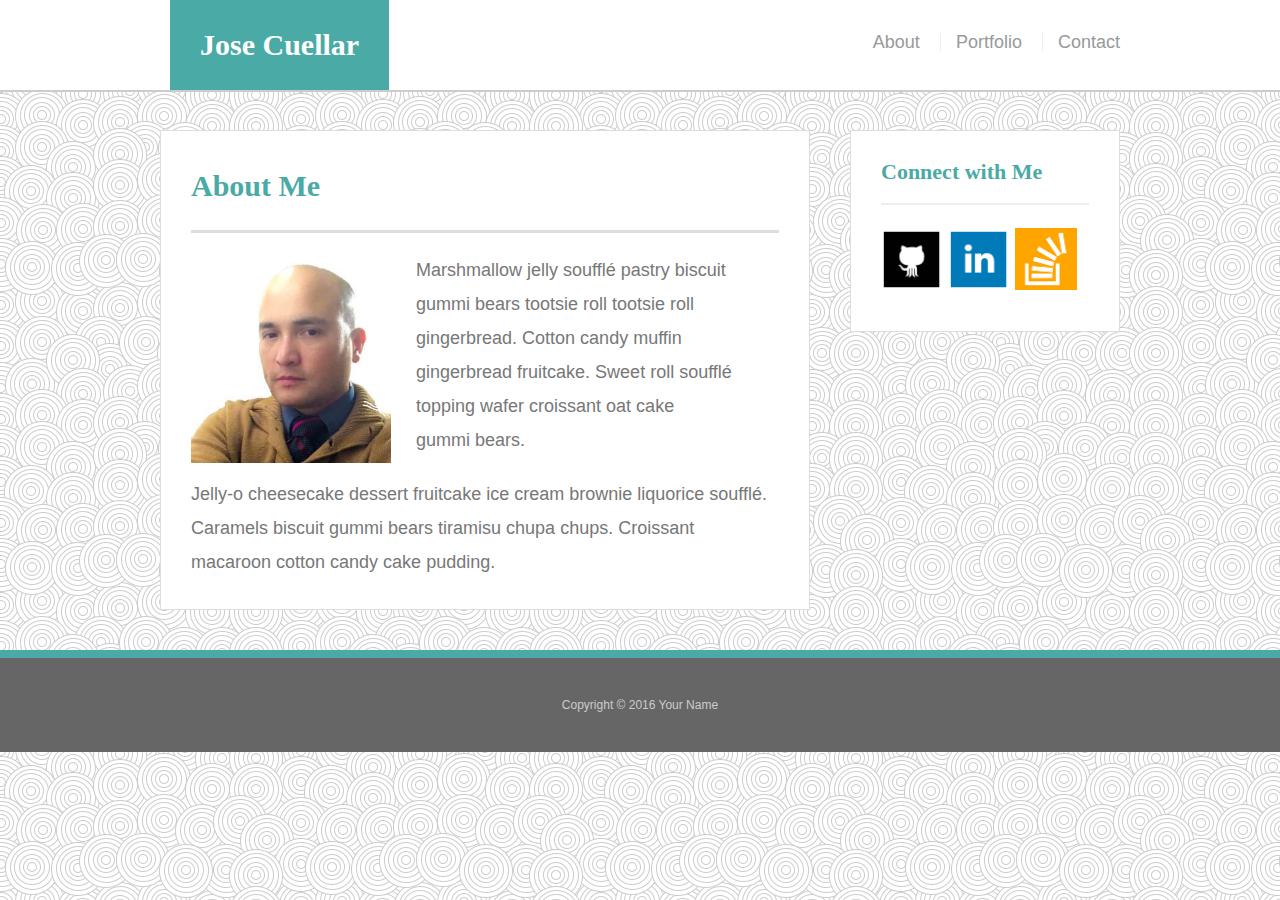
<file: index.html>
<!doctype html>
<html lang="en-us">

<head>
  <meta charset="UTF-8">
  <title>About | Jose Cuellar</title>
 <!-- Viewport Inclusion -->
  <meta name="viewport" content="width=device-width, initial-scale=1">
  <!-- Viewport Inclusion -->
  
  <link rel="stylesheet" type="text/css" href="assets/css/reset.css">
  <link rel="stylesheet" type="text/css" href="assets/css/style.css">
</head>

<body>

  <header id="masthead">
    <div class="container">
      <a href="index.html" id="logo">Jose Cuellar</a>
      <nav>
        <a href="index.html">About</a>
        <a href="portfolio.html">Portfolio</a>
        <a href="contact.html">Contact</a>
      </nav>
    </div>
  </header>

  <div id="main-container" class="container">
    <section class="main-section">
      <h1>About Me</h1>

      <img src="assets\images\1.jpg" class="auth-image" alt="Jose Cuellar">

      <p>Marshmallow jelly souffl&eacute; pastry biscuit gummi bears tootsie roll tootsie roll gingerbread. Cotton candy muffin gingerbread fruitcake. Sweet roll souffl&eacute; topping wafer croissant oat cake gummi&nbsp;bears.</p>

      <p>Jelly-o cheesecake dessert fruitcake ice cream brownie liquorice souffl&eacute;. Caramels biscuit gummi bears tiramisu chupa chups. Croissant macaroon cotton candy cake pudding.</p>

    </section>

    <section class="sidebar">
      <div id="connect">
        <h2>Connect with Me</h2>

        <a href="https://github.com/Abnossis"><img src="assets/images/github.png" class="social" alt="GitHub" /></a>
        <a href="https://www.linkedin.com/in/jose-cuellar-753b47131/"><img src="assets/images/in.png" class="social" alt="LinkedIn" /></a>
        <a href="http://stackoverflow.com/users/7945258/jose-cuellar"><img src="assets/images/stackoverflow.png" class="social" alt="Stack Overflow" /></a>
      </div>
    </section>
  </div>

  <footer>
    <div class="container2">
      Copyright &copy; 2016 Your Name
    </div>
  </footer>
</body>

</html>
</file>
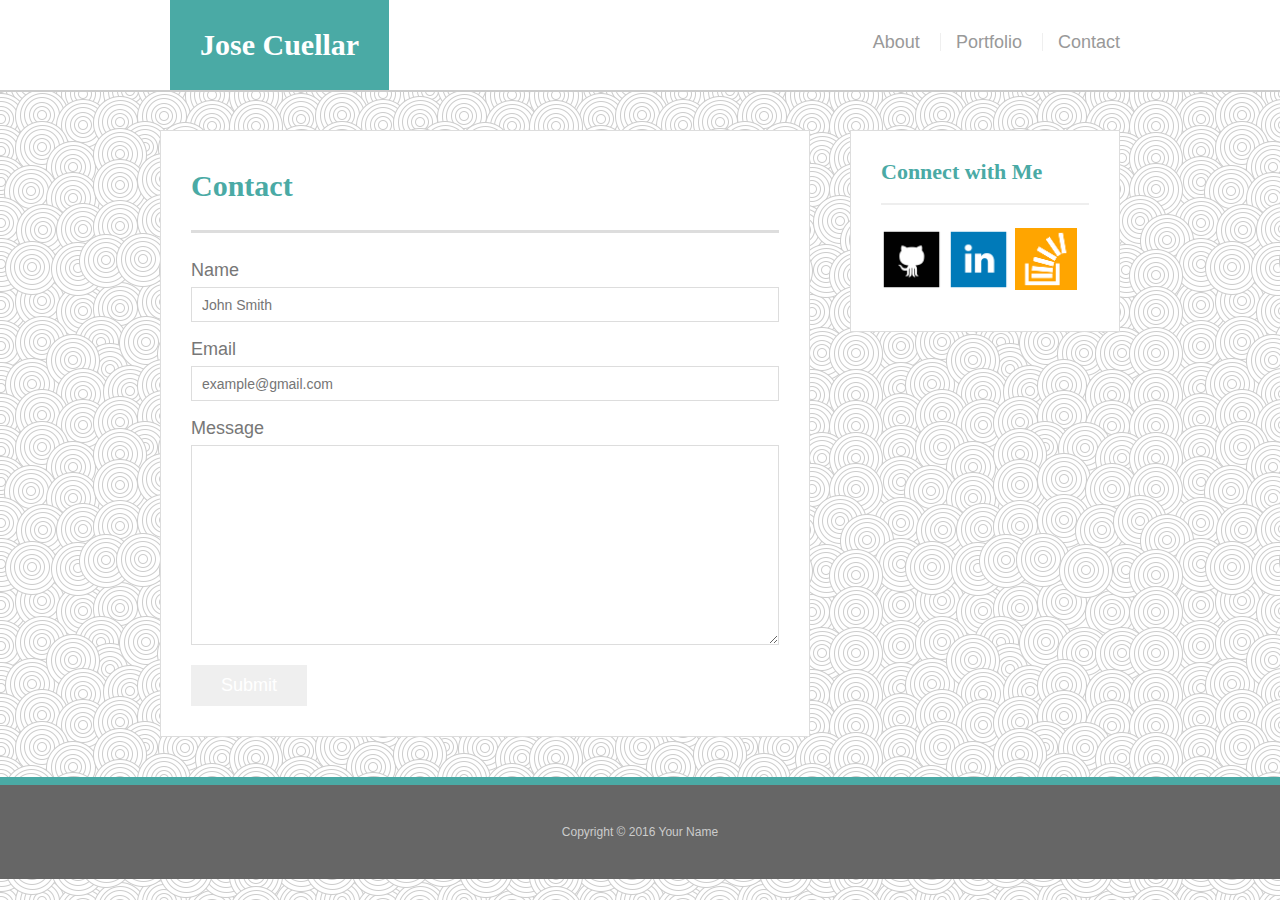
<file: contact.html>
<!doctype html>
<html lang="en-us">

<head>
  <meta charset="UTF-8">
  <title>Contact | Jose Cuellar</title>
  <link rel="stylesheet" type="text/css" href="assets/css/reset.css">
  <link rel="stylesheet" type="text/css" href="assets/css/style.css">
</head>

<body>

  <header id="masthead">
    <div class="container">
      <a href="index.html" id="logo">Jose Cuellar</a>
      <nav>
        <a href="index.html">About</a>
        <a href="portfolio.html">Portfolio</a>
        <a href="contact.html">Contact</a>
      </nav>
    </div>
  </header>

  <div id="main-container" class="container">
    <section class="main-section">
      <h1>Contact</h1>

      <form id="contact-form">
        <ul>
          <li>
            <label for="name">Name</label>
            <input type="text" id="name" name="name" placeholder="John Smith" required="required">
          </li>
          <li>
            <label for="email">Email</label>
            <input type="email" id="email" name="email" placeholder="example@gmail.com" required="required">
          </li>
          <li>
            <label for="message">Message</label>
            <textarea id="message" name="message" required="required"></textarea>
          </li>
        </ul>
        <input type="submit">
      </form>

    </section>

    <section class="sidebar">
      <div id="connect">
        <h2>Connect with Me</h2>

        <a href="https://github.com/Abnossis"><img src="assets/images/github.png" class="social" alt="GitHub" /></a>
        <a href="https://www.linkedin.com/in/jose-cuellar-753b47131/"><img src="assets/images/in.png" class="social" alt="LinkedIn" /></a>
        <a href="http://stackoverflow.com/users/7945258/jose-cuellar"><img src="assets/images/stackoverflow.png" class="social" alt="Stack Overflow" /></a>
      </div>
    </section>
  </div>

  <footer>
    <div class="container">
      Copyright &copy; 2016 Your Name
    </div>
  </footer>
</body>

</html>
</file>
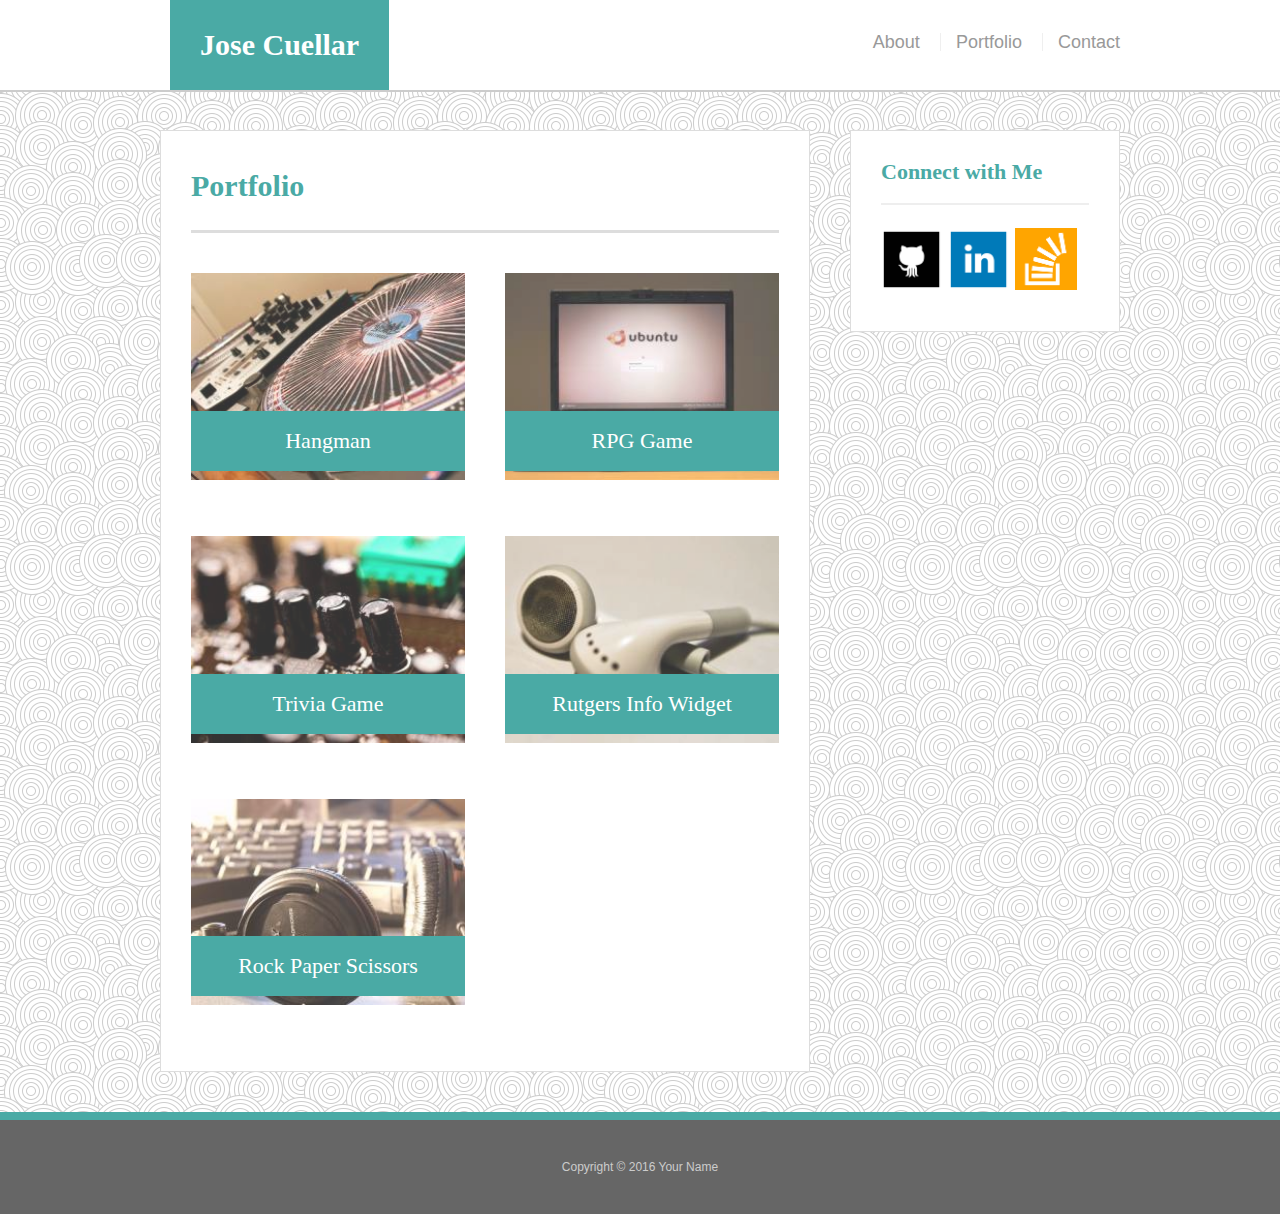
<file: portfolio.html>
<!doctype html>
<html lang="en-us">

<head>
  <meta charset="UTF-8">
  <title>Portfolio | Jose Cuellar</title>
  <link rel="stylesheet" type="text/css" href="assets/css/reset.css">
  <link rel="stylesheet" type="text/css" href="assets/css/style.css">
   <!-- Viewport Inclusion -->
  <meta name="viewport" content="width=device-width, initial-scale=1">
  <!-- Viewport Inclusion -->
</head>

<body>

  <header id="masthead">
    <div class="container">
      <a href="index.html" id="logo">Jose Cuellar</a>
      <nav>
        <a href="index.html">About</a>
        <a href="portfolio.html">Portfolio</a>
        <a href="contact.html">Contact</a>
      </nav>
    </div>
  </header>

  <div id="main-container" class="container">
    <section class="main-section">
      <h1>Portfolio</h1>

      <div class="work">
        <img src="assets/images/technics-q-c-265-200-2.jpg" alt="hangman">

        <h3>Hangman</h3>
      </div>
      <div class="work">
        <img src="assets/images/technics-q-c-265-200-3.jpg" alt="RPG Game">

        <h3>RPG Game</h3>
      </div>
      <div class="work">
        <img src="assets/images/technics-q-c-265-200-4.jpg" alt="Trivia Game">

        <h3>Trivia Game</h3>
      </div>
      <div class="work">
        <img src="assets/images/technics-q-c-265-200-5.jpg" alt="Rutgers Info Widget">

        <h3>Rutgers Info Widget</h3>
      </div>
      <div class="work">
        <img src="assets/images/technics-q-c-265-200-6.jpg" alt="Rock Paper Scissors">

        <h3>Rock Paper Scissors</h3>
      </div>

    </section>

    <section class="sidebar">
      <div id="connect">
        <h2>Connect with Me</h2>

        <a href="https://github.com/Abnossis"><img src="assets/images/github.png" class="social" alt="GitHub" /></a>
        <a href="https://www.linkedin.com/in/jose-cuellar-753b47131/"><img src="assets/images/in.png" class="social" alt="LinkedIn" /></a>
        <a href="http://stackoverflow.com/users/7945258/jose-cuellar"><img src="assets/images/stackoverflow.png" class="social" alt="Stack Overflow" /></a>
      </div>
    </section>
  </div>

  <footer>
    <div class="container2">
      Copyright &copy; 2016 Your Name
    </div>
  </footer>
</body>

</html>
</file>
<file: assets/css/style.css>
body {
  font-family: Arial, "Helvetica Neue", Helvetica, sans-serif;
  font-size: 18px;
  line-height: 34px;
  color: #777;
  background: url("../images/../images/swirl_pattern.png");
}


* {
  box-sizing: border-box;
}

/* general */

.container {
  width: 100%;
  max-width: 960px;
  margin: 0 auto;
  clear: both;
  
}

h1,
h2,
h3,
p {
  margin-bottom: 20px;
}

p:last-child {
  margin-bottom: 0;
}

h1,
h2,
h3 {
  font-family: Georgia, Times, "Times New Roman", serif;
  font-weight: 700;
  color: #4aaaa5;
}

h1 {
  padding-bottom: 20px;
  font-size: 30px;
  line-height: 49px;
  border-bottom: 3px solid #ddd;
}

h2,
h3 {
  font-size: 22px;
}

/* header */

#masthead {
  position: fixed;
  z-index: 99;
  width: 100%;
  margin: 0 0 30px;
  overflow: auto;
  color: #fff;
  background: #fff;
  border-bottom: 2px solid #ccc;
  float: left;
}

#logo {
  margin:10px;
  height: 90px;
  font-family: Georgia, Times, "Times New Roman", serif;
  font-size: 30px;
  font-weight: 700;
  line-height: 90px;
  color: #fff;
  text-align: center;
  text-decoration: none;
  background: #4aaaa5;
  padding:30px;

}

nav {
  float: right;
  margin-top: 25px;
}

nav a {
  display: inline-block;
  padding-left: 15px;
  margin-left: 15px;
  line-height: 18px;
  color: #999;
  text-decoration: none;
  border-left: 1px solid #efefef;
}

nav a:first-child {
  border-left: 0 none;
}

/* footer */

footer {
  padding: 30px 0;
  clear: both;
  font-size: 12px;
  color: #fff;
  color: #ccc;
  text-align: center;
  background: #666;
  border-top: 8px solid #4aaaa5;
}

/* sidebar */

.sidebar {
  float: right;
  width: 100%;
  max-width: 270px;
  padding: 30px;
  margin-bottom: 20px;
  background: #fff;
  border: 1px solid #ddd;
}

h3,
.sidebar h2 {
  padding-bottom: 20px;
  margin-bottom: 15px;
  line-height: 22px;
  border-bottom: 2px solid #eee;
}

.social {
  width: 62px;
  height: 62px;
  margin-top: 8px;
  margin-right: 5px;
}

.social:last-child {
  margin-right: 0;
}

/* main */

#main-container {

  padding-top: 130px;
 /* margin: 20px;*/
}

.main-section {
  float: left;
  width: 100%;
  max-width: 650px;
  padding: 30px;
  margin: 0 0 40px;
  background: #fff;
  border: 1px solid #ddd;
}

/* portfolio page */

.work {
  position: relative;
  float: left;
  width: 274px;
  margin: 20px 0 25px;
  overflow: auto;
}

.work:nth-child(even) {
  margin-right: 40px;
}

.work img {
  width: 100%;
  border: 0 none;
  opacity: 0.8;
}

.work h3 {
  position: absolute;
  bottom: 20px;
  width: 100%;
  padding: 15px;
  margin-bottom: 0;
  font-weight: 300;
  line-height: 30px;
  color: #fff;
  text-align: center;
  background: #4aaaa5;
  border-bottom: 0;
}

.auth-image {
  float: left;
  width: 200px;
  height: auto;
  margin-top: 10px;
  margin-right: 25px;
}

/* contact page */

#contact-form ul {
  margin-bottom: 20px;
}

#contact-form li {
  margin-bottom: 10px;
}

label,
input[type=text],
input[type=email],
textarea {
  display: block;
  width: 100%;
}

input[type=text],
input[type=email],
textarea {
  height: 35px;
  padding: 0 10px;
  font-size: 14px;
  border: 1px solid #ddd;
}

textarea {
  height: 200px;
}

input[type=submit] {
  padding: 10px 30px;
  font-size: 18px;
  color: #fff;
  cursor: pointer;
/*  background: #4aaaa5;*/
  border: 0 none;
}

/* ----Media Screen ---980px---- */
@media screen and (max-width: 980px)
{
  #masthead {

    position: fixed;
    width:980px;
   /*    margin: 20px;
   */    overflow: auto;
    color: #fff;
    background: #fff;
    border-bottom: 2px solid #ccc;
  
  }

  .container {
    width: 100%;
    max-width: 980px;
    margin: 0 auto;
    clear: both;
  
  }
  .main-section {
    width: 100%;
    float: left;
    margin left: 40px;
  }

  .auth-image {
  width: 330px;
  }

  .sidebar {
    margin-top: 0px;
    width: 270px;
    float: left;
    margin-left: 36px;
  }

  .work {
    margin-left: 40px;
  }

 

  #logo {
    /*font-size: 24px;*/
    height: 60px;
    padding: 40px 20px;
    shape-margin: 20px;
    margin-left: 120px;
    border: 0 none;
    background: #4aaaa5; 
    text-align: center;
    clear: both;
    z-index: 1;
    padding-top: 20px:;
    }

  .main-section {
    width: 400px;
    margin-left: 120px;
    line-height: 1.25;
    display: block;
  }

  nav {
    float: right;
    margin-top: 25px;
    margin-right: 130px;

  }
}
/* ----Media Screen ---768px---- */

@media screen and (max-width: 768px)
{

  .auth-image {
   width: 370px;
  }

  #logo {
    height: 40px;
    padding: 40px 50px;
    shape-margin: 20px;
    margin-left: 50px;
    border: 0 none;
    background: #4aaaa5; 
    text-align: center;
    clear: both;
    z-index: 1;
  }

  .main-section {
    width: 100%;
    margin-left: 50px;
    margin-top: 0px;
    line-height: 1.25;
    display: block;
 
  }

  nav {
    float: right;
    margin-top: 25px;
    margin-right: 50px;

  }

  nav a {
    display: inline-block;
    padding-left: 15px;
    margin-left: 15px;
    line-height: 18px;
    color: #999;
    text-decoration: none;
    border-left: 1px solid #efefef;
  }

  .sidebar{
    margin-left: 50px;
    max-width: 650px;
    width: 100%;

  }

  #masthead {
    position: fixed;
    /* z-index: 99;*/
    margin: 0 0 130px;
    overflow: auto;
    color: #fff;
    background: #fff;
    border-bottom: 2px solid #ccc;
    float: left;
    width: 768px;
  }

  p {
    margin: 20 20 0 20px;

  }

  .container {
    width: 100%;
    max-width: 960px;
    margin: 0 auto;
    clear: both;
  }

  .work {
    padding-top: 0px;
    float: left;
    /*  width: px;*/
    margin: 10px 0 10px;
    overflow: auto;
  }
}
/* ----Media Screen ---640px---- */
@media screen and (max-width: 640px)
{



  #masthead {
    clear: both;
    text-align: center;
    position: fixed;
    width:640px;
    margin: 0px;
    margin-bottom: 15px;

  }

  #logo {
    font-size: 24px;
    height: 60px;
    padding: 20px 150px;
    shape-margin: 20px;
    /*  margin:20px; */  
    border: 0 none;
    background: #4aaaa5; 
    text-align: center;
   /*      margin: 0 auto;
   */      /*width: 640px;*/
    clear: both;
    z-index: 1;
  }
    nav  {
    height: 45px;

    text-align: center;
    font-size: 12px;
    margin: 0 auto;
    width: 640px;
    padding-left: 60px;
  }
    
 
  .container{
   
 
    background: #4aaaa5;

    clear: both;
  }
  .main-section {

    width: 398px;
    margin-top: 20px;  
    margin-left: 120px;

    float: left;
    font-size: 12px;
    margin-bottom: 30px; 
    clear: both;
  }
  

  .sidebar {
    margin-left: 120px;
    float: left;
    width: 100%;
    max-width: 398px;
    padding: 25px;
    margin-bottom: 20px;
    background: #fff;
    border: 1px solid #ddd;

  }
  
  .auth-image {
      margin-bottom: 20px; 
      clear: both;
  }
 


 footer {
    width: 100%;
    background: #666;

  }

 
  nav a {
    height: 12px;
    margin-top: 15px;
    margin-bottom: 15px;
    display: inline-block;
    padding-left: 50px;
    margin-left: 50px;
    line-height: 15px;
    color: #999;
    text-decoration: none;
    border-left: 1px solid #efefef;
    float: left;

  }

  h1{

    font-size: 24px;
  }
  
  h2{
    font-size: 18px;
  }
  
  h3{
    font-size: 18px
    height 30px;
  }

  #main-container {
  }  
  .work {
    padding-top: 0px;
    float: left;
    width: 336px;
    margin: 10px 0 10px;
    overflow: auto;
  }
}
</file>
